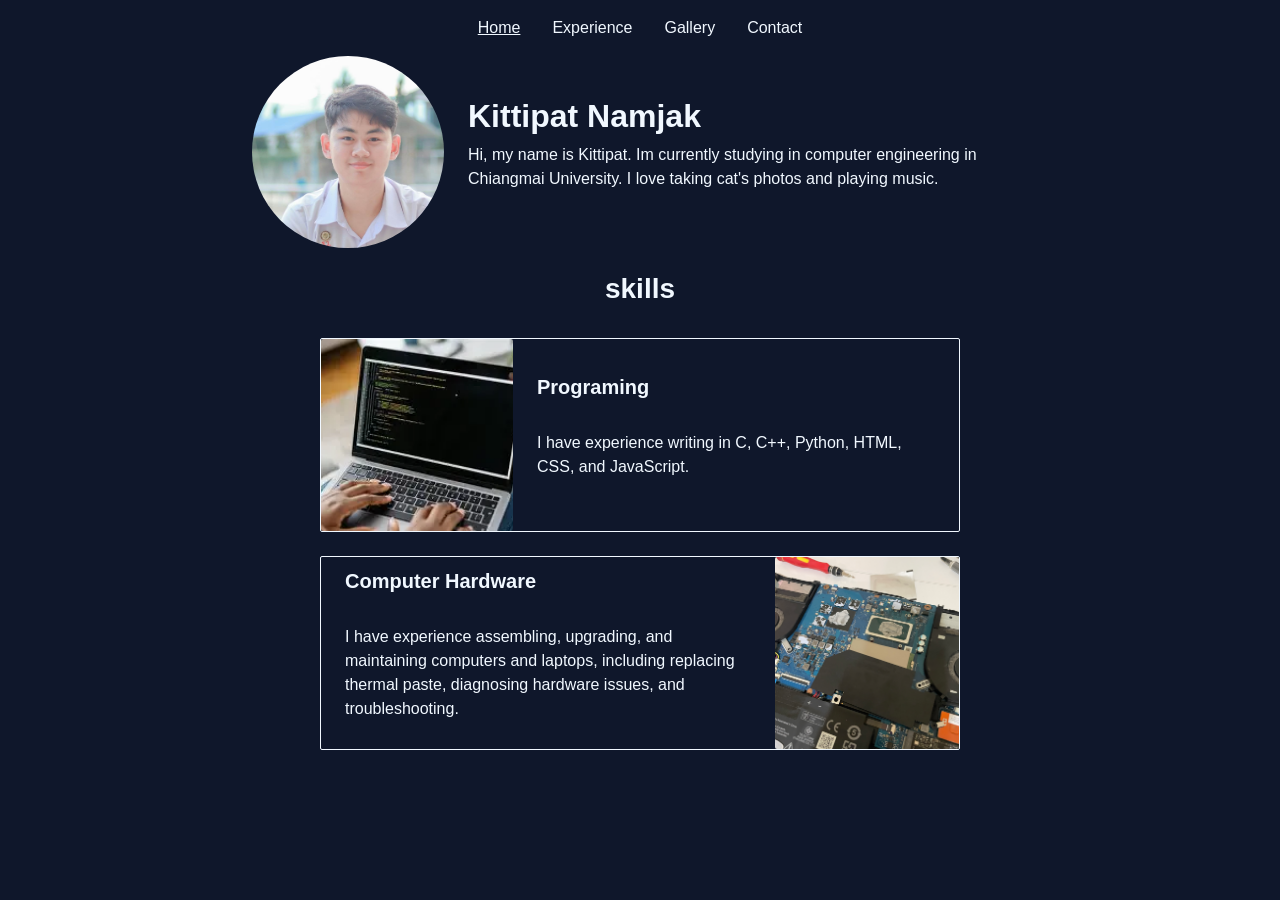
<file: index.html>
<!DOCTYPE html>
<html lang="en">
  <head>
    <meta charset="UTF-8" />
    <meta name="viewport" content="width=device-width, initial-scale=1.0" />
    <title>My Portfolio</title>
    <link rel="stylesheet" href="bootstrap.min.css">
    <link rel="stylesheet" href="style.css">

  </head>
  <body class="bg-dark text-light">

    <nav class="navbar navbar-expand-lg bg-body-tertiary">
      <div class="container-fluid ">
        <div class="collapse navbar-collapse d-flex justify-content-center" id="navbarNavAltMarkup">
          <div class="d-flex">
            <a class="nav-link text-light active" aria-current="page" href="#"><u>Home</u></a>
            <a class="nav-link text-light" href="exp.html">Experience</a>
            <a class="nav-link text-light" href="gallery.html">Gallery</a>
            <a class="nav-link text-light" href="contact.html">Contact</a>
          </div>
        </div>
      </div>
    </nav>

    <div class="content bg-dark d-flex flex-column align-items-center">

      <div class="profile d-flex gap-4 justify-content-center ">
        <div class="profile-picture ">
          <img class="my-img rounded-circle d-block" src="img/me.jpg" alt="">
        </div>
        <div class="profile-info d-flex flex-column justify-content-center">
          <h2 class="text-light">Kittipat Namjak</h2>
          <p>Hi, my name is Kittipat. Im currently studying in computer engineering in Chiangmai University. I love taking cat's photos and playing music.
          </p>
        </div>
      </div>
      <br>
      
      <h3 class="text-light">skills</h3>
      <br>
      <div class="skill-content d-flex flex-row border border-light rounded align-items-center">
        <img class="skill-img rounded" src="img/coding.jpg" alt="Card image cap">
        <div class="skill-info  d-flex flex-column gap-4 px-4">
          <h5 class="skill-title text-light">Programing</h5>
          <p class="skill-text">I have experience writing in C, C++, Python, HTML, CSS, and JavaScript.</p>
        </div>
      </div>
      <br>
      <div class="skill-content d-flex flex-row border border-light rounded align-items-center">
        <div class="skill-info d-flex flex-column gap-4 px-4">
          <h5 class="skill-title text-light">Computer Hardware</h5>
          <p class="skill-text">I have experience assembling, upgrading, and maintaining computers and laptops, including replacing thermal paste, diagnosing hardware issues, and troubleshooting.</p>
        </div>
        <img class="skill-img rounded" src="img/laptop.jpg" alt="Card image cap">
      </div>
     

    </div>
  </body>
</html>
</file>
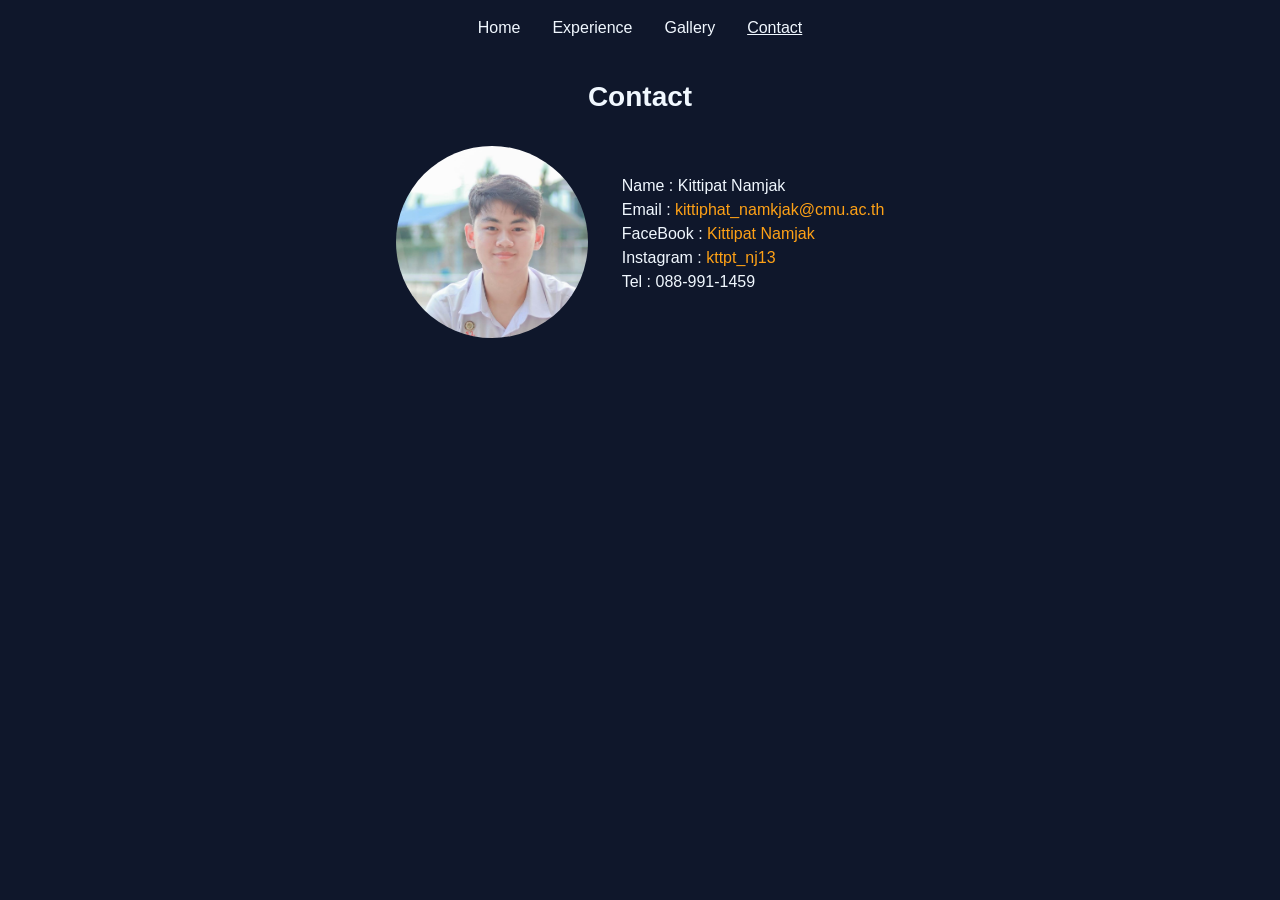
<file: contact.html>
<!DOCTYPE html>
<html lang="en">
  <head>
    <meta charset="UTF-8" />
    <meta name="viewport" content="width=device-width, initial-scale=1.0" />
    <title>My Portfolio</title>
    <link rel="stylesheet" href="bootstrap.min.css">
    <link rel="stylesheet" href="style.css">

  </head>
  <body class="bg-dark text-light">

    <nav class="navbar navbar-expand-lg bg-body-tertiary">
      <div class="container-fluid ">
        <div class="collapse navbar-collapse d-flex justify-content-center" id="navbarNavAltMarkup">
          <div class="d-flex">
            <a class="nav-link text-light active" aria-current="page" href="index.html">Home</a>
            <a class="nav-link text-light" href="exp.html">Experience</a>
            <a class="nav-link text-light" href="gallery.html">Gallery</a>
            <a class="nav-link text-light" href="#"><u>Contact</u></a>
          </div>
        </div>
      </div>
    </nav>

    <div class="content bg-dark d-flex flex-column align-items-center">
      <br>
      <h3 class="text-light">Contact</h3>
      <br>
        <div class="profile d-flex gap-4 justify-content-center ">
            <div class="profile-picture rounded-circle">
                <img class="my-img rounded-circle d-block" src="img/me.jpg" alt="">
            </div>

            <div class="profile-info d-flex flex-column justify-content-center">
              <p style="padding-left: 10px;">Name : Kittipat Namjak <br>Email : <a href="mailto:kittiphat_namkjak@cmu.ac.th">kittiphat_namkjak@cmu.ac.th</a> <br>
          FaceBook : <a href="https://www.facebook.com/Eufafin">Kittipat Namjak</a> <br>
          Instagram : <a href="https://www.instagram.com/kttpt_nj13/">kttpt_nj13</a> <br>
          Tel : 088-991-1459
        </p>
            </div>
        </div>
    </div>
  </body>
</html>
</file>
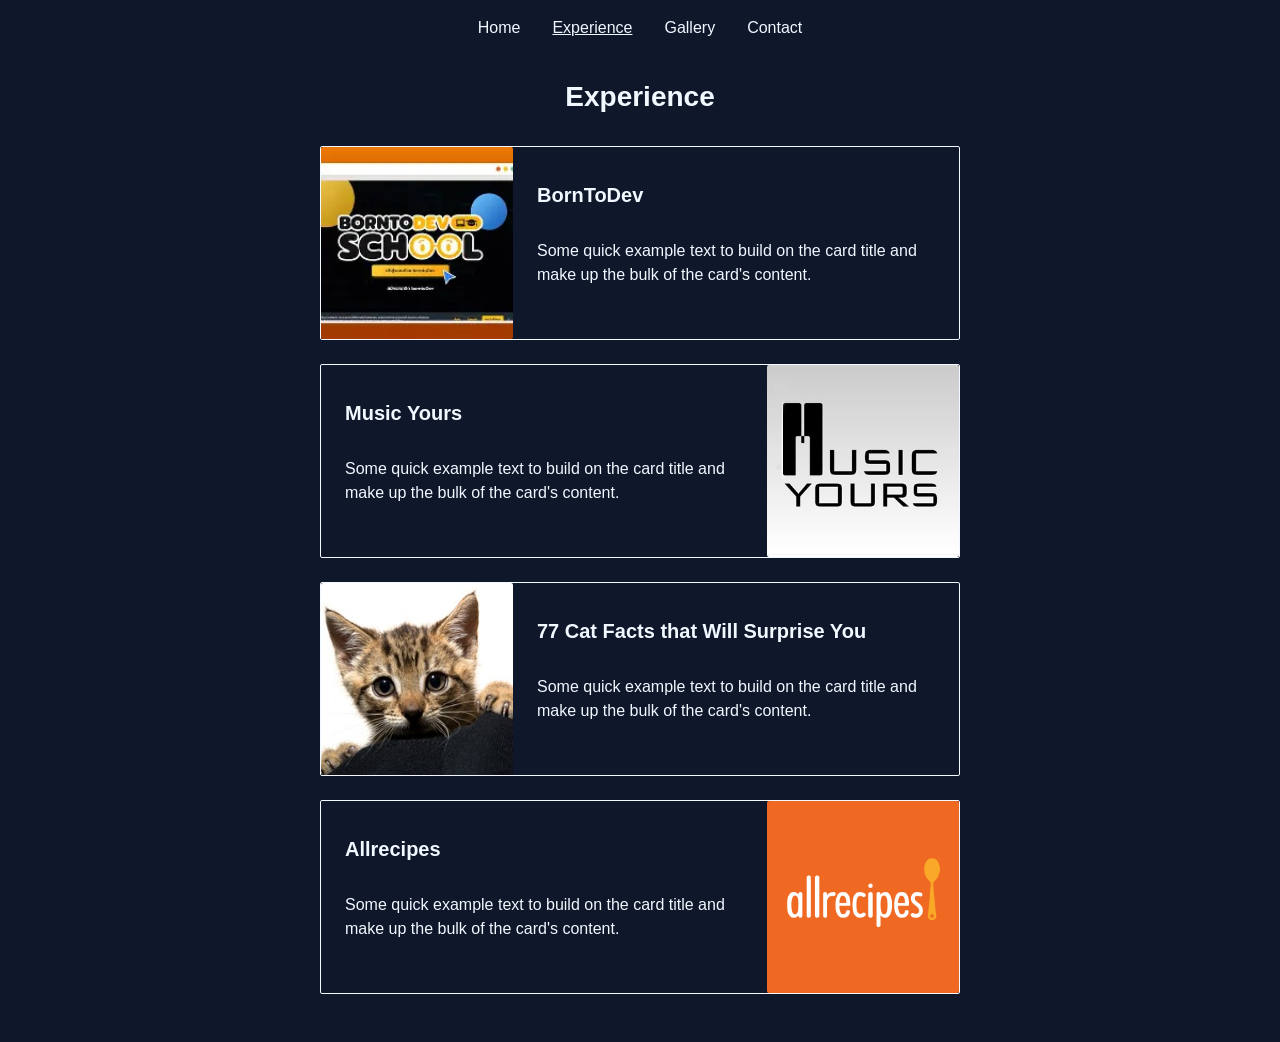
<file: exp.html>
<!DOCTYPE html>
<html lang="en">
  <head>
    <meta charset="UTF-8" />
    <meta name="viewport" content="width=device-width, initial-scale=1.0" />
    <title>My Portfolio</title>
    <link rel="stylesheet" href="bootstrap.min.css">
    <link rel="stylesheet" href="style.css">

  </head>
  <body class="bg-dark text-light">

    <nav class="navbar navbar-expand-lg bg-body-tertiary">
      <div class="container-fluid ">
        <div class="collapse navbar-collapse d-flex justify-content-center" id="navbarNavAltMarkup">
          <div class="d-flex">
            <a class="nav-link text-light active" aria-current="page" href="index.html">Home</a>
            <a class="nav-link text-light" href="#"><u>Experience</u></a>
            <a class="nav-link text-light" href="gallery.html">Gallery</a>
            <a class="nav-link text-light" href="contact.html">Contact</a>
          </div>
        </div>
      </div>
    </nav>

    <div class="content bg-dark d-flex flex-column align-items-center">
      <br>
      <h3 class="text-light">Experience</h3>
      <br>

      <a class="exp-content d-flex flex-row border border-light rounded align-items-center" href="https://www.borntodev.com/">
        <img class="exp-img rounded" src="img/borntodev.jpg" alt="Card image cap">
        <div class="exp-info  d-flex flex-column gap-4 px-4">
          <h5 class="exp-title text-light">BornToDev</h5>
          <p class="exp-text text-light">Some quick example text to build on the card title and make up the bulk of the card's content.</p>
        </div>
      </a>

      <br>

      <a class="exp-content d-flex flex-row border border-light rounded align-items-center" href="https://www.music-yours.com/%E0%B9%82%E0%B8%99%E0%B9%89%E0%B8%95%E0%B9%80%E0%B8%9B%E0%B8%B5%E0%B8%A2%E0%B9%82%E0%B8%99/">
        <div class="exp-info d-flex flex-column gap-4 px-4">
          <h5 class="exp-title text-light">Music Yours</h5>
          <p class="exp-text text-light">Some quick example text to build on the card title and make up the bulk of the card's content.</p>
        </div>
        <img class="exp-img rounded" src="img/musicyours.png" alt="Card image cap" >
      </a>
      <br>

       <a class="exp-content d-flex flex-row border border-light rounded align-items-center" href="https://www.factretriever.com/cat-facts">
        <img class="exp-img rounded" src="img/kitten-ear-facts.jpg" alt="Card image cap">
        <div class="exp-info  d-flex flex-column gap-4 px-4">
          <h5 class="exp-title text-light">77 Cat Facts that Will Surprise You</h5>
          <p class="exp-text text-light">Some quick example text to build on the card title and make up the bulk of the card's content.</p>
        </div>
      </a>

      <br>

      <a class="exp-content d-flex flex-row border border-light rounded align-items-center" href="https://www.allrecipes.com/recipes/">
        <div class="exp-info d-flex flex-column gap-4 px-4">
          <h5 class="exp-title text-light">Allrecipes</h5>
          <p class="exp-text text-light">Some quick example text to build on the card title and make up the bulk of the card's content.</p>
        </div>
        <img class="exp-img rounded" src="img/allrecipes.png" alt="Card image cap">
      </a>

    </div>
    <br><br>
  </body>
</html>
</file>
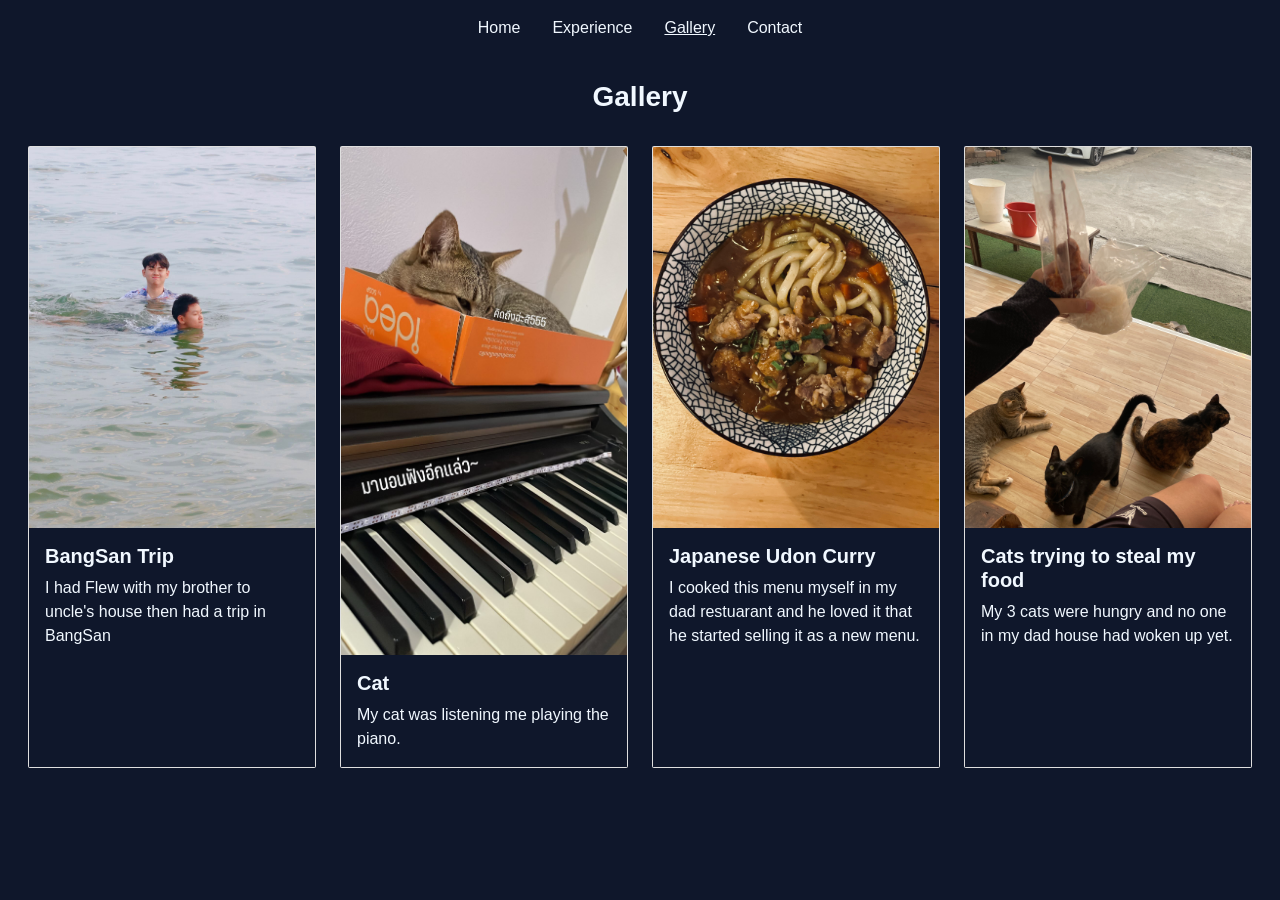
<file: gallery.html>
<!DOCTYPE html>
<html lang="en">
  <head>
    <meta charset="UTF-8" />
    <meta name="viewport" content="width=device-width, initial-scale=1.0" />
    <title>My Portfolio</title>
    <link rel="stylesheet" href="bootstrap.min.css">
    <link rel="stylesheet" href="style.css">

  </head>
  <body class="bg-dark text-light">

    <nav class="navbar navbar-expand-lg bg-body-tertiary">
      <div class="container-fluid ">
        <div class="collapse navbar-collapse d-flex justify-content-center" id="navbarNavAltMarkup">
          <div class="d-flex">
            <a class="nav-link text-light active" aria-current="page" href="index.html">Home</a>
            <a class="nav-link text-light" href="exp.html">Experience</a>
            <a class="nav-link text-light" href="#"><u>Gallery</u></a>
            <a class="nav-link text-light" href="contact.html">Contact</a>
          </div>
        </div>
      </div>
    </nav>

    <div class="content bg-dark d-flex flex-column align-items-center">
      <br>
      <h3 class="text-light">Gallery</h3>
      <br>
      <div class="cards d-flex flex-wrap gap-4 justify-content-center">

        <div class="card" style="width: 18rem;">
            <img class="card-img-top" src="img/sea.JPEG" alt="Card image cap">
        <div class="card-body bg-dark">
            <h5 class="text-light">BangSan Trip</h5>
            <p class="card-text">I had Flew with my brother to uncle's house then had a trip in BangSan</p>
        </div>
        </div>
        <div class="card" style="width: 18rem;">
            <img class="card-img-top" src="img/catpiano.jpg" alt="Card image cap">
        <div class="card-body bg-dark">
            <h5 class="text-light">Cat</h5>
            <p class="card-text">My cat was listening me playing the piano.</p>
        </div>
        </div>
        <div class="card" style="width: 18rem;">
            <img class="card-img-top" src="img/cooking.jpg" alt="Card image cap">
        <div class="card-body bg-dark">
            <h5 class="text-light">Japanese Udon Curry</h5>
            <p class="card-text">I cooked this menu myself in my dad restuarant and he loved it that he started selling it as a new menu.</p>
        </div>
        </div>
        <div class="card" style="width: 18rem;">
            <img class="card-img-top" src="img/catshungry.JPG" alt="Card image cap">
        <div class="card-body bg-dark">
            <h5 class="text-light">Cats trying to steal my food</h5>
            <p class="card-text">My 3 cats were hungry and no one in my dad house had woken up yet.</p>
        </div>
        </div>


      </div>
        
    </div>
    <br>
    <br>
  </body>
</html>
</file>
<file: style.css>
.profile{
    width: 50rem;
}
.profile-picture{
    width: 12rem;
    height: 12rem;
}
.my-img{
    width: 100%;
    height: 100%;
    object-fit: cover;
}
.profile-info{
    max-width: 70%;
    width: auto;
}
.skill-content{
    max-width: 50rem;
    min-width: 25rem;
    width: 50vw;
}

.skill-img{
    width: 12rem;
    height: 12rem;
    object-fit: cover;

}
.exp-content{
    max-width: 50rem;
    min-width: 25rem;
    width: 50vw;
}
.exp-content:hover{
    max-width: 52rem;
    width: 52vw;
    transition-duration: 0.5s;
}
.exp-img{
    width: 12rem;
    height: 12rem;
    object-fit: cover;

}
</file>
